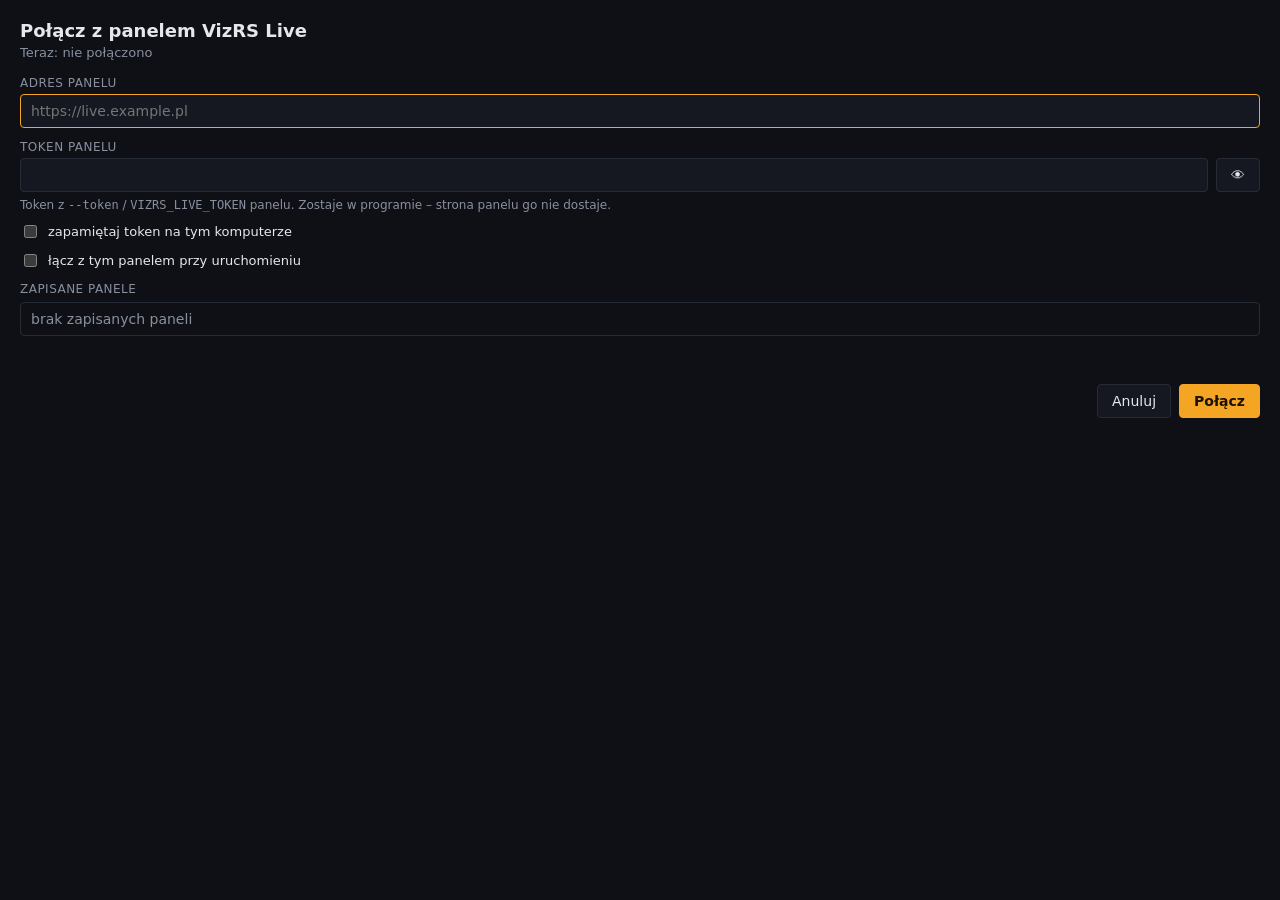
<file: desktop/ui/connect.html>
<!doctype html>
<html lang="pl"><head><meta charset="utf-8"><title>Połącz z panelem</title>
<style>
:root { color-scheme: dark; --bg:#0e1015; --panel:#151820; --line:#262c37; --text:#e4e7ee; --dim:#8890a0; --acc:#f5a524; --err:#ff8f8a; }
* { box-sizing: border-box; }
body { margin:0; background:var(--bg); color:var(--text); font:14px system-ui, sans-serif; padding:20px; }
h1 { font-size:18px; margin:0 0 4px; }
.now { color:var(--dim); margin-bottom:16px; font-size:13px; }
label { display:block; margin:12px 0 4px; color:var(--dim); font-size:12px; text-transform:uppercase; letter-spacing:.04em; }
input[type=text], input[type=password] { width:100%; padding:8px 10px; background:var(--panel); border:1px solid var(--line); color:var(--text); border-radius:4px; font:inherit; }
input:focus { outline:none; border-color:var(--acc); }
.row { display:flex; gap:8px; align-items:center; }
.check { display:flex; gap:8px; align-items:center; margin:10px 0 0; color:var(--text); text-transform:none; letter-spacing:0; font-size:13px; }
button { padding:8px 14px; background:var(--panel); border:1px solid var(--line); color:var(--text); border-radius:4px; font:inherit; cursor:pointer; }
button:hover { border-color:var(--acc); }
button.primary { background:var(--acc); border-color:var(--acc); color:#1a1100; font-weight:600; }
button:disabled { opacity:.5; cursor:default; }
.actions { display:flex; gap:8px; margin-top:18px; }
.actions .sp { flex:1; }
#err { color:var(--err); min-height:1.3em; margin-top:12px; white-space:pre-wrap; }
#list { margin-top:6px; border:1px solid var(--line); border-radius:4px; max-height:150px; overflow:auto; }
#list:empty::after { content:'brak zapisanych paneli'; display:block; padding:8px 10px; color:var(--dim); }
.srv { display:flex; align-items:center; padding:6px 10px; cursor:pointer; border-bottom:1px solid var(--line); }
.srv:last-child { border-bottom:0; }
.srv:hover { background:var(--panel); }
.srv .u { flex:1; overflow:hidden; text-overflow:ellipsis; white-space:nowrap; }
.srv .t { color:var(--dim); font-size:12px; margin:0 8px; }
.srv .x { padding:0 6px; border:0; background:none; color:var(--dim); }
.hint { color:var(--dim); font-size:12px; margin-top:6px; }
</style></head><body>
<h1>Połącz z panelem VizRS Live</h1>
<div class="now" id="now"></div>
<label for="url">Adres panelu</label>
<input type="text" id="url" placeholder="https://live.example.pl" autocomplete="off" spellcheck="false">
<label for="token">Token panelu</label>
<div class="row"><input type="password" id="token" autocomplete="off" spellcheck="false"><button id="show" type="button" title="Pokaż token">👁</button></div>
<div class="hint">Token z <code>--token</code> / <code>VIZRS_LIVE_TOKEN</code> panelu. Zostaje w programie – strona panelu go nie dostaje.</div>
<label class="check"><input type="checkbox" id="keep"> zapamiętaj token na tym komputerze</label>
<label class="check"><input type="checkbox" id="auto"> łącz z tym panelem przy uruchomieniu</label>
<label>Zapisane panele</label>
<div id="list"></div>
<div id="err"></div>
<div class="actions">
  <button id="local" type="button">Panel lokalny</button>
  <span class="sp"></span>
  <button id="cancel" type="button">Anuluj</button>
  <button id="go" class="primary" type="button">Połącz</button>
</div>
<script>
// okno programu: bez menu kontekstowego silnika (poza polami tekstowymi) i bez skrótów przeglądarki
addEventListener('contextmenu', (e) => { if (!e.target.closest('input')) e.preventDefault(); });
addEventListener('keydown', (e) => {
  const k = e.key.toLowerCase();
  if (['F3', 'F5', 'F7', 'F12'].includes(e.key) || ((e.ctrlKey || e.metaKey) && k.length === 1 && 'fghjpr+=-0'.includes(k))) e.preventDefault();
});
const C = window.__vizrsConn || { servers: [] };
const $ = (id) => document.getElementById(id);
const send = (m) => (window.__vizrsPost || window.ipc.postMessage)(JSON.stringify(m));
$('now').textContent = 'Teraz: ' + (!C.current ? 'nie połączono' : C.remote ? C.current : 'panel lokalny');
if (!C.local) $('local').hidden = true;
if (C.remote) { $('url').value = C.current; $('token').value = C.token || ''; $('auto').checked = C.auto === C.current; }
function fill(s) {
  $('url').value = s.url; $('token').value = ''; $('keep').checked = s.hasToken;
  $('token').placeholder = s.hasToken ? 'zapamiętany – zostaw puste' : '';
  $('auto').checked = C.auto === s.url; $('err').textContent = '';
}
for (const s of C.servers) {
  const d = document.createElement('div'); d.className = 'srv';
  const u = document.createElement('span'); u.className = 'u'; u.textContent = s.url;
  const t = document.createElement('span'); t.className = 't'; t.textContent = s.hasToken ? 'token zapisany' : '';
  const x = document.createElement('button'); x.className = 'x'; x.textContent = '×'; x.title = 'Usuń z listy';
  x.onclick = (e) => { e.stopPropagation(); send({ action: 'forget', url: s.url }); d.remove(); };
  d.onclick = () => fill(s); d.ondblclick = () => { fill(s); go(); };
  d.append(u, t, x); $('list').append(d);
}
function go() {
  $('err').textContent = ''; $('go').disabled = true; $('go').textContent = 'Łączenie…';
  send({ action: 'connect', url: $('url').value, token: $('token').value, keepToken: $('keep').checked, auto: $('auto').checked });
}
window.__vizrsConnError = (msg) => { $('err').textContent = msg; $('go').disabled = false; $('go').textContent = 'Połącz'; };
$('go').onclick = go;
$('local').onclick = () => send({ action: 'local' });
$('cancel').onclick = () => send({ action: 'cancel' });
$('show').onclick = () => { $('token').type = $('token').type === 'password' ? 'text' : 'password'; };
document.addEventListener('keydown', (e) => { if (e.key === 'Enter') go(); if (e.key === 'Escape') send({ action: 'cancel' }); });
($('url').value ? $('token') : $('url')).focus();
</script></body></html>
</file>
